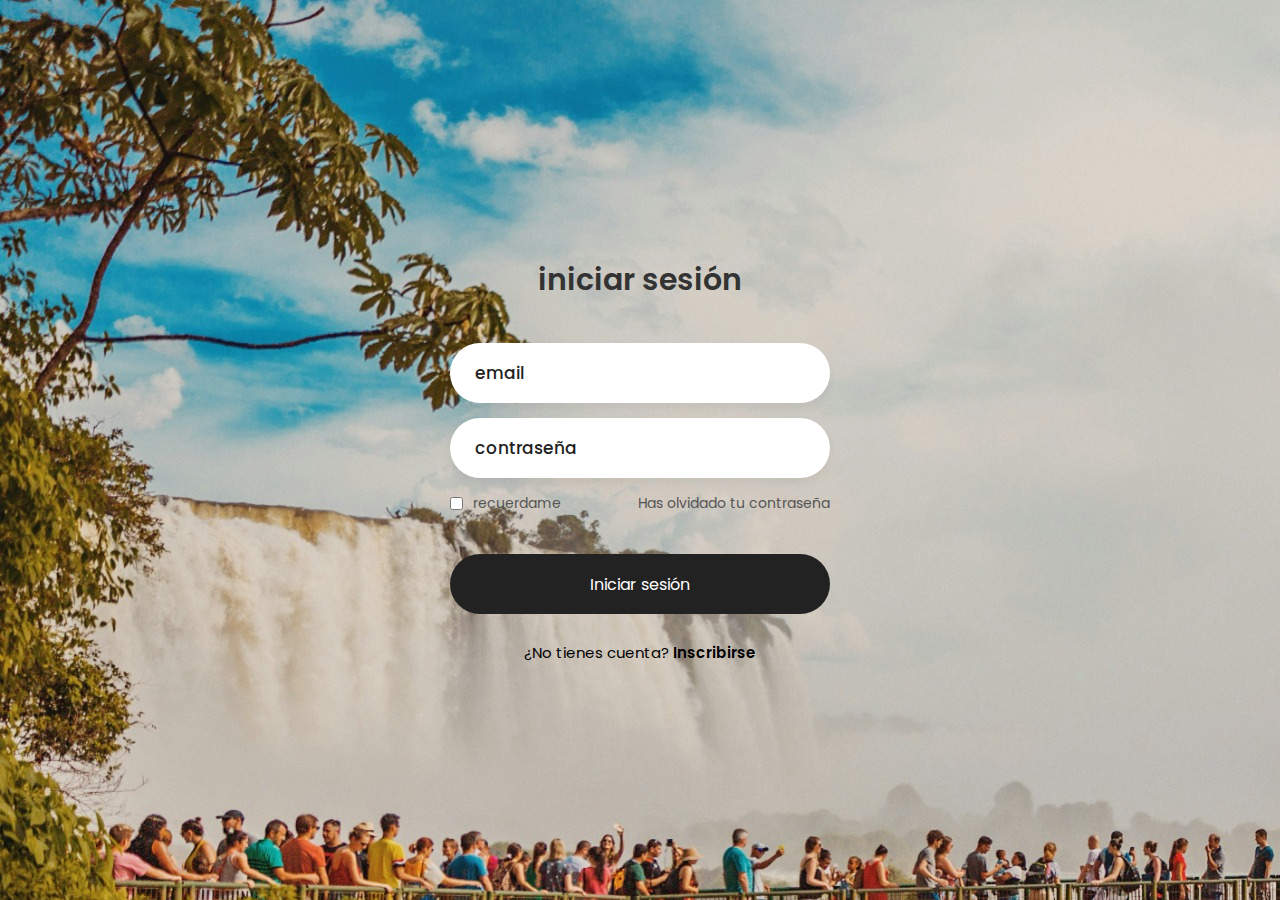
<file: responsive-travel-website-2/login/login.html>
<!DOCTYPE html>
<html lang="en">
<head>
    <meta charset="UTF-8">
    <meta http-equiv="X-UA-Compatible" content="IE=edge">
    <meta name="viewport" content="width=device-width, initial-scale=1.0">
    <link rel="stylesheet" href="login.css">
    <title>Iniciar sesión | PLanV</title>
</head>
<body>
    <div class="login-box">
        <div class="login-header">
            <header>iniciar sesión</header>
        </div>
        <div class="input-box">
            <input type="text" class="input-field" placeholder="email" autocomplete="off" required>
        </div>
        <div class="input-box">
            <input type="password" class="input-field" placeholder="contraseña" autocomplete="off" required>
        </div>
        <div class="forgot">
            <section>
                <input type="checkbox" id="check">
                <label for="check">recuerdame</label>
            </section>
            <section>
                <a href="#">Has olvidado tu contraseña</a>
            </section>
        </div>
        <div class="input-submit">
            <button class="submit-btn" id="submit"></button>
            <label for="submit">Iniciar sesión</label>
        </div>
        <div class="sign-up-link">
            <p>¿No tienes cuenta? <a href="#">Inscribirse</a></p>
        </div>
    </div>
</body>
</html>
</file>
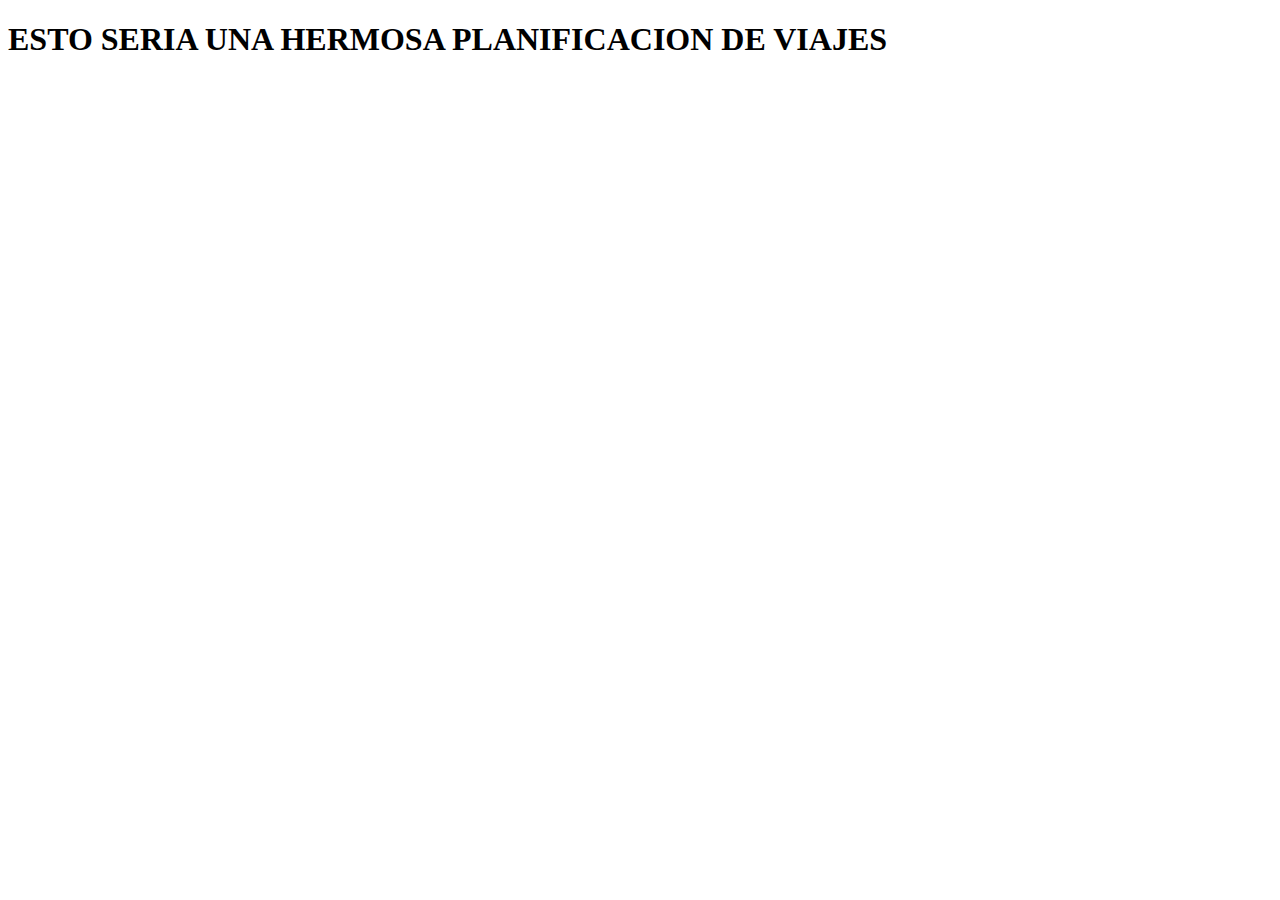
<file: responsive-travel-website-2/planificacion/planificacion.html>
<!DOCTYPE html>
<html lang="en">
<head>
    <meta charset="UTF-8">
    <meta name="viewport" content="width=device-width, initial-scale=1.0">
    <title>Document</title>
</head>
<body>
    <H1>ESTO SERIA UNA HERMOSA PLANIFICACION DE VIAJES</H1>
</body>
</html>
</file>
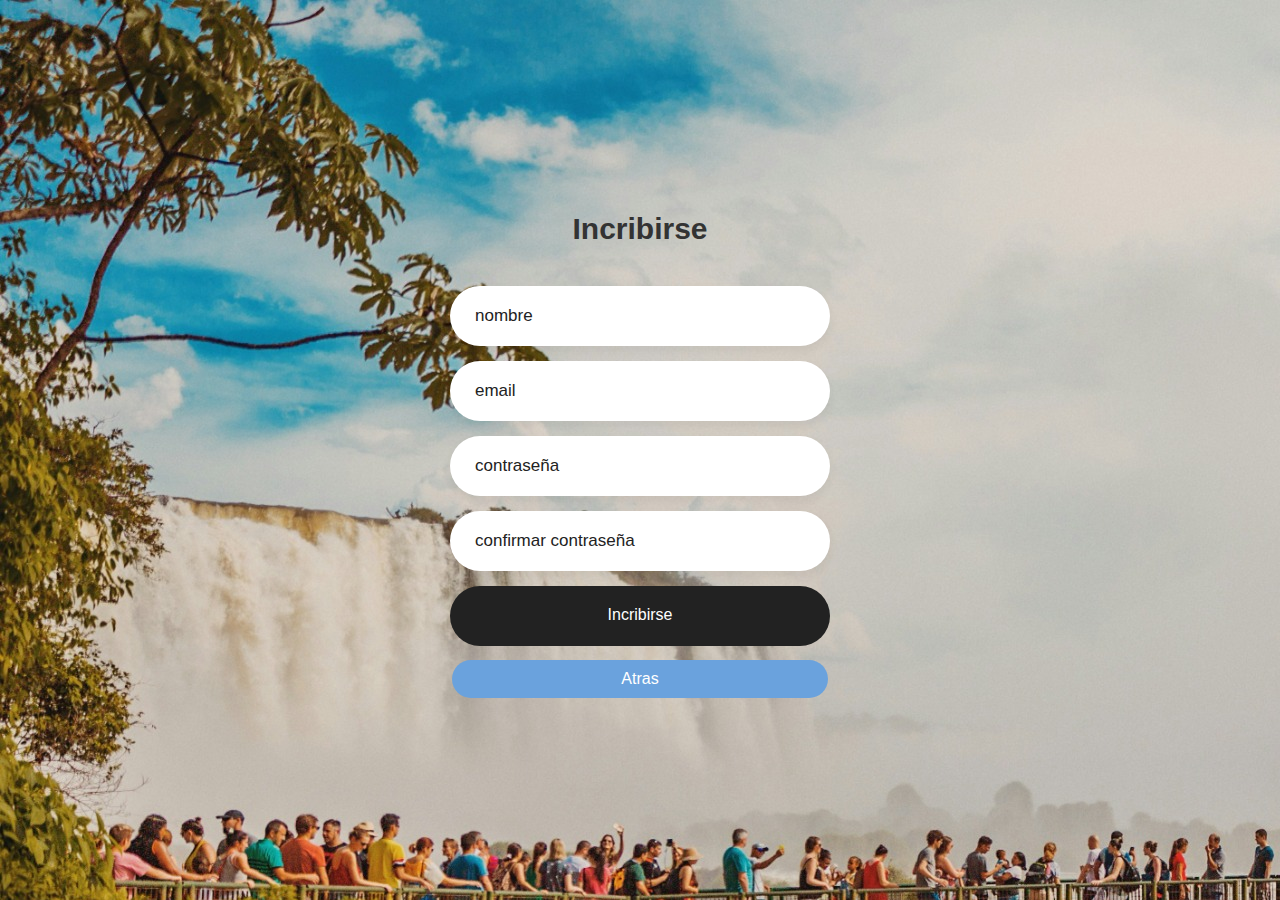
<file: responsive-travel-website-2/singup/up.html>
<!DOCTYPE html>
<html lang="en">
<head>
    <meta charset="UTF-8">
    <meta http-equiv="X-UA-Compatible" content="IE=edge">
    <meta name="viewport" content="width=device-width, initial-scale=1.0">
    <link rel="stylesheet" href="up.css">
    <title>Incribirse | PLanV</title>
</head>
<body>
    <div class="login-box">
        <div class="login-header">
            <header>Incribirse</header>
        </div>
        <div class="input-box">
            <input type="text" class="input-field" placeholder="nombre" autocomplete="off" required>
        </div>
        <div class="input-box">
            <input type="password" class="input-field" placeholder="email" autocomplete="off" required>
        </div>
        <div class="input-box">
            <input type="text" class="input-field" placeholder="contraseña" autocomplete="off" required>
        </div>
        <div class="input-box">
            <input type="text" class="input-field" placeholder="confirmar contraseña" autocomplete="off" required>
        </div>

        <div class="input-submit">
            <button class="submit-btn" id="submit"></button>
            <label for="submit">Incribirse</label>
        </div>

        <button id="homeButton" onclick="location.href='../login/login.html'">Atras</button>

    </div>
</body>
</html>
</file>
<file: responsive-travel-website-2/login/login.css>
@import url('https://fonts.googleapis.com/css2?family=Poppins:wght@400;500&display=swap');

*{
    margin: 0;
    padding: 0;
    box-sizing: border-box;
    font-family: 'Poppins',sans-serif;
}
body{
    display: flex;
    justify-content: center;
    align-items: center;
    min-height: 100vh;
    background: url(catarata3.jpeg);
}
.login-box{
    display: flex;
    justify-content: center;
    flex-direction: column;
    width: 440px;
    height: 480px;
    padding: 30px;
}
.login-header{
    text-align: center;
    margin: 20px 0 40px 0;
}
.login-header header{
    color: #333;
    font-size: 30px;
    font-weight: 600;
}
.input-box .input-field{
    width: 100%;
    height: 60px;
    font-size: 17px;
    padding: 0 25px;
    margin-bottom: 15px;
    border-radius: 30px;
    border: none;
    box-shadow: 0px 5px 10px 1px rgba(0,0,0, 0.05);
    outline: none;
    transition: .3s;
}
::placeholder{
    font-weight: 500;
    color: #222;
}
.input-field:focus{
    width: 105%;
}
.forgot{
    display: flex;
    justify-content: space-between;
    margin-bottom: 40px;
}
section{
    display: flex;
    align-items: center;
    font-size: 14px;
    color: #555;
}
#check{
    margin-right: 10px;
}
a{
    text-decoration: none;
}
a:hover{
    text-decoration: underline;
}
section a{
    color: #555;
}
.input-submit{
    position: relative;
}
.submit-btn{
    width: 100%;
    height: 60px;
    background: #222;
    border: none;
    border-radius: 30px;
    cursor: pointer;
    transition: .3s;
}
.input-submit label{
    position: absolute;
    top: 45%;
    left: 50%;
    color: #fff;
    -webkit-transform: translate(-50%, -50%);
    -ms-transform: translate(-50%, -50%);
    transform: translate(-50%, -50%);
    cursor: pointer;
}
.submit-btn:hover{
    background: #000;
    transform: scale(1.05,1);
}
.sign-up-link{
    text-align: center;
    font-size: 15px;
    margin-top: 20px;
}
.sign-up-link a{
    color: #000;
    font-weight: 600;
}
</file>
<file: responsive-travel-website-2/singup/up.css>
*{
    margin: 0;
    padding: 0;
    box-sizing: border-box;
    font-family: 'Poppins',sans-serif;
}
body{
    display: flex;
    justify-content: center;
    align-items: center;
    min-height: 100vh;
    background: url(catarata3.jpeg);
}
.login-box{
    display: flex;
    justify-content: center;
    flex-direction: column;
    width: 440px;
    height: 480px;
    padding: 30px;
}
.login-header{
    text-align: center;
    margin: 20px 0 40px 0;
}
.login-header header{
    color: #333;
    font-size: 30px;
    font-weight: 600;
}
.input-box .input-field{
    width: 100%;
    height: 60px;
    font-size: 17px;
    padding: 0 25px;
    margin-bottom: 15px;
    border-radius: 30px;
    border: none;
    box-shadow: 0px 5px 10px 1px rgba(0,0,0, 0.05);
    outline: none;
    transition: .3s;
}
::placeholder{
    font-weight: 500;
    color: #222;
}
.input-field:focus{
    width: 105%;
}
.forgot{
    display: flex;
    justify-content: space-between;
    margin-bottom: 40px;
}
section{
    display: flex;
    align-items: center;
    font-size: 14px;
    color: #555;
}
#check{
    margin-right: 10px;
}
a{
    text-decoration: none;
}
a:hover{
    text-decoration: underline;
}
section a{
    color: #555;
}
.input-submit{
    position: relative;
}
.submit-btn{
    width: 100%;
    height: 60px;
    background: #222;
    border: none;
    border-radius: 30px;
    cursor: pointer;
    transition: .3s;
}
.input-submit label{
    position: absolute;
    top: 45%;
    left: 50%;
    color: #fff;
    -webkit-transform: translate(-50%, -50%);
    -ms-transform: translate(-50%, -50%);
    transform: translate(-50%, -50%);
    cursor: pointer;
}
.submit-btn:hover{
    background: #000;
    transform: scale(1.05,1);
}
.sign-up-link{
    text-align: center;
    font-size: 15px;
    margin-top: 20px;
}
.sign-up-link a{
    color: #000;
    font-weight: 600;
}

#homeButton {
    background-color: #6aa2dd; 
    color: white;
    border: none; 
    padding: 10px 20px; 
    text-align: center; 
    text-decoration: none; 
    display: inline-block; 
    font-size: 16px; 
    margin: 10px 2px; 
    cursor: pointer; 
    border-radius: 100px; 
    transition: background-color 0.3s ease; 
}

#homeButton:hover {
    background-color: #3e638a; 
}
</file>
